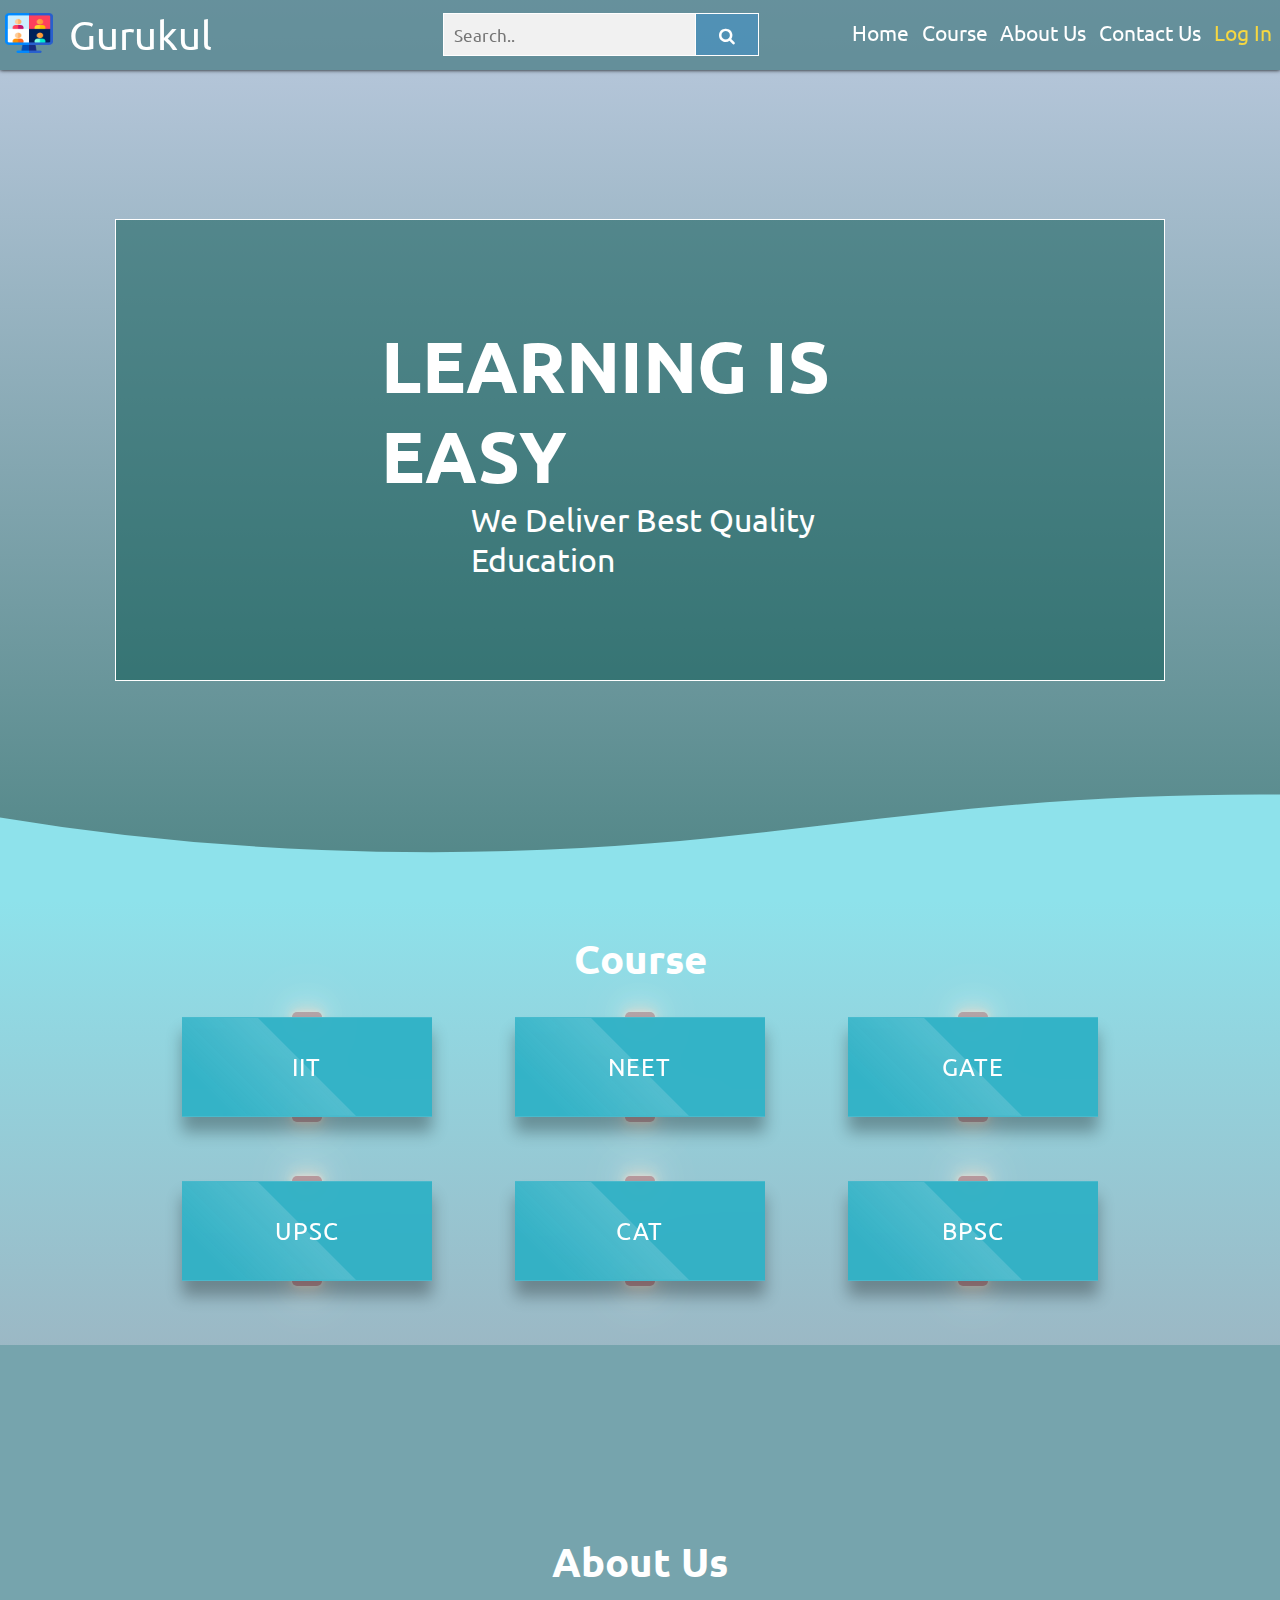
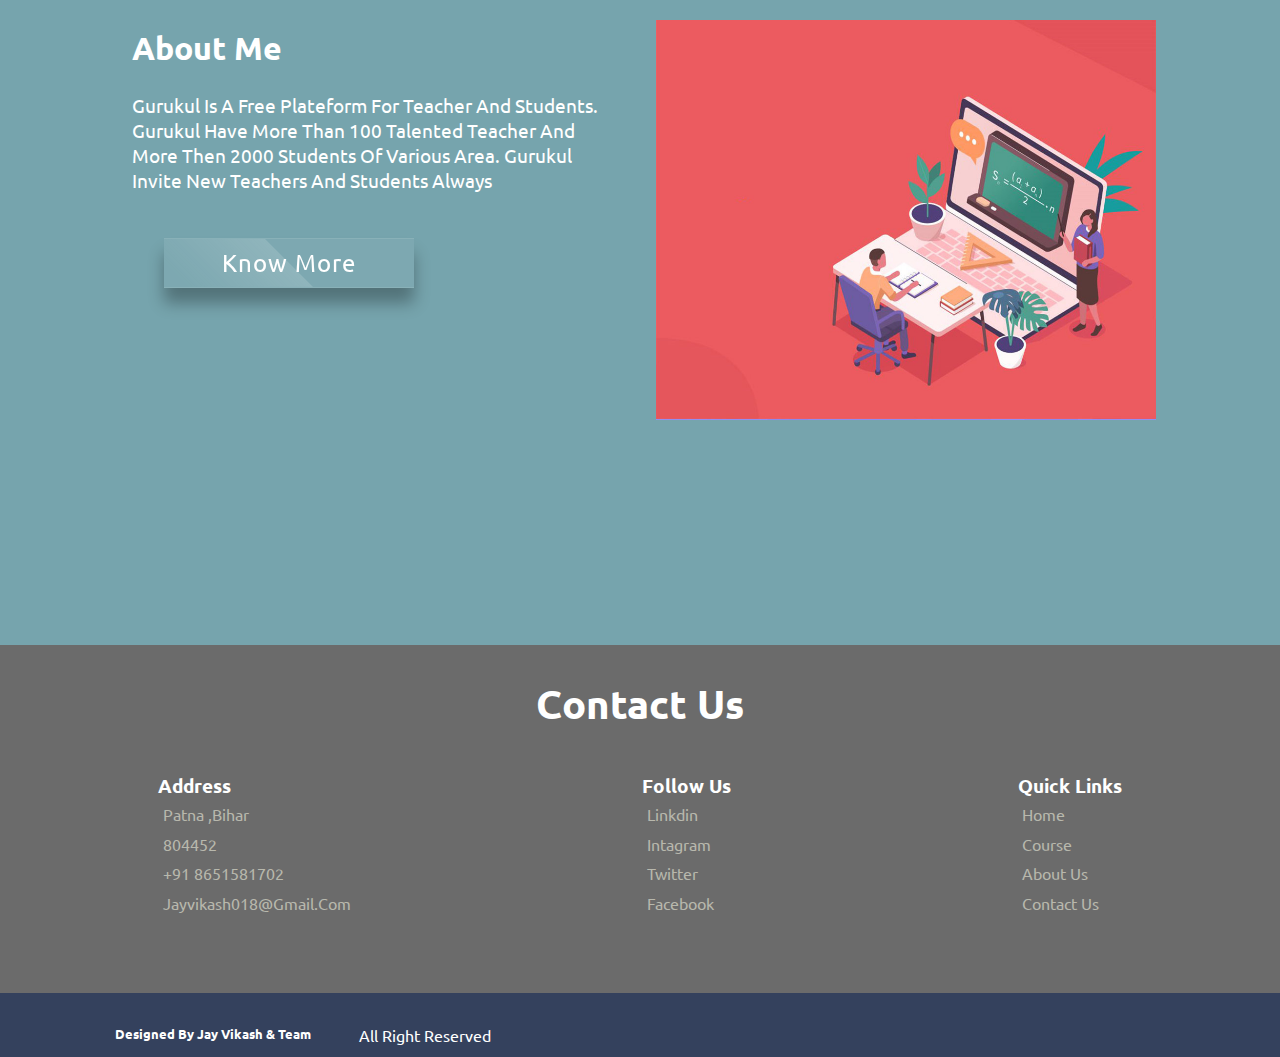
<file: index.html>
<!DOCTYPE html>
<html lang="en">
<head>
	<meta charset="utf-8">
	<meta http-equiv="X-UA-Compatible" content="IE=edge">
	<meta name="viewport" content="width=device-width, initial-scale=1.0">
	<link rel="stylesheet" type="text/css" href="style.css">
	<title>a new web</title>
	<link rel="preconnect" href="https://fonts.googleapis.com">
	<link rel="preconnect" href="https://fonts.gstatic.com" crossorigin>
	<link rel="preconnect" href="https://fonts.googleapis.com">
	<link rel="preconnect" href="https://fonts.gstatic.com" crossorigin>
	<link rel="preconnect" href="https://fonts.googleapis.com">
	<link rel="preconnect" href="https://fonts.gstatic.com" crossorigin>
	<link rel="preconnect" href="https://fonts.googleapis.com">
	<link rel="preconnect" href="https://fonts.gstatic.com" crossorigin>
	<link href="https://fonts.googleapis.com/css2?family=Open+Sans:wght@300;400&family=PT+Sans+Caption&family=Proza+Libre&display=swap" rel="stylesheet">
	<link href="https://fonts.googleapis.com/css2?family=Ubuntu:wght@500&display=swap" rel="stylesheet">
	<link rel="stylesheet" href="https://cdnjs.cloudflare.com/ajax/libs/font-awesome/4.7.0/css/font-awesome.min.css">
</head>
<header>
	<div class="logo">
			<img src="image/logo.png">
			<h4>Gurukul</h4>
		</div>

		<div class="navbar">
			<!-- <input type="text" name="search" placeholder="search..."> -->
			<form class="example" action="action_page.php">
				<input type="text" placeholder="Search.." name="search">
				<button type="submit"><i class="fa fa-search"></i></button>
			</form>
			<a href="#home">home</a>
			<a href="#course">course</a>
			<a href="#about us">about us</a>
			<a href="#contact us">contact us</a>
			<a href="form.html" style="color: #f5d742">log in</a>
		</div>
</header>

<body>

	<!--homie section starts-->
	<section class="home" id="home">
		<div class="conta">
			<h2>LEARNING IS EASY</h2>
			<p>we deliver best quality education</p>
		</div>
	</section>
    <!--home section ends-->
	<div class="custom-shape-divider-bottom-1695850399">
		<svg data-name="Layer 1" xmlns="http://www.w3.org/2000/svg" viewBox="0 0 1200 120" preserveAspectRatio="none">
			<path d="M985.66,92.83C906.67,72,823.78,31,743.84,14.19c-82.26-17.34-168.06-16.33-250.45.39-57.84,11.73-114,31.07-172,41.86A600.21,600.21,0,0,1,0,27.35V120H1200V95.8C1132.19,118.92,1055.71,111.31,985.66,92.83Z" class="shape-fill"></path>
		</svg>
	</div>
    <!--course section starts-->
    <section class="course" id="course">
    	<h4 class="heading">course</h4>
    	<div class="container">
    		<div class="btn"><a href="#">IIT</a></div>
    		<div class="btn"><a href="#">NEET</a></div>
    		<div class="btn"><a href="#">GATE</a></div>
    		<div class="btn"><a href="#">UPSC</a></div>
    		<div class="btn"><a href="#">CAT</a></div>
    		<div class="btn"><a href="#">BPSC</a></div>

    	</div>
    </section>

	
    <!--course section ends-->

    <!--about us section starts-->

    <section class="about us" id="about us">
    	<h4 class="heading">about us</h4>
    	<div class="box">
    		<div class="content">
    			<h4>about me</h4>
    			<p>gurukul is a free plateform for teacher and students. gurukul have more than 100 talented teacher and more then 2000 students of various area. gurukul invite new teachers and students always</p>
    			<div class="btn"><a href="#">know more</a></div>
    		</div>
    		<div class="pic">
    			<img src="image/about.jpg">
    		</div>
    	</div>
    </section>
    <!--about us section ends-->

    <!--contact us section starts-->

    <section class="contact" id="contact us">
    	<h4 class="heading">contact us</h4>
    	<div class="box">
    		<div class="cards">
    			<h3>address</h3>
    			
    			<p>patna ,bihar</p>
    			<p>804452</p>
    			<p>+91 8651581702</p>
    			<p>jayvikash018@gmail.com</p>
    		</div>
    		<div class="cards">
    			<h3>follow us</h3>
    			<p>linkdin</p>
    			<p>intagram</p>
    			<p>twitter</p>
    			<p>facebook</p>
    		</div>
    		<div class="card">
    			<h3>quick links</h3>
    			<a href="#home">home</a>
			    <a href="#course">course</a>
			    <a href="#about us">about us</a>
			    <a href="#contact us">contact us</a>
    		</div>
    	</div>
    </section>
    <!--contact us section ends-->

    <!--footer section starts-->

    <section class="footer">
    	<div class="foot">
    		<h5>designed by jay vikash & Team </h5>
    		<p>all right reserved </p>
    	</div>
    </section>
    <!--footer section ends-->
</body>
</html>
</file>
<file: style.css>
@import url("https://fonts.googleapis.com/css2?family=Poppins:wght@400;500;600;700;800;900&family=Roboto:wght@400;500;700&display=swap");

* {
	margin: 0;
	padding: 0;
	box-sizing: border-box;
	font-family: "Roboto", sans-serif;
}

*{
  font-family: 'Ubuntu', sans-serif;
  margin:0; padding:0;
  box-sizing: border-box;
  text-transform: capitalize;
  outline: none; border:none;
  text-decoration: none;
  transition: all .2s linear;
}

.btn {
	position: relative;
	top: 0;
	left: 0;
	width: 250px;
	height: 50px;
	margin: 2rem;
	display: flex;
	justify-content: center;
	align-items: center;
}

.btn a {
	position: absolute;
	top: 0;
	left: 0;
	width: 100%;
	height: 100%;
	display: flex;
	justify-content: center;
	align-items: center;
	background: rgba(255, 255, 255, 0.05);
	box-shadow: 0 15px 15px rgba(0, 0, 0, 0.3);
	border-bottom: 1px solid rgba(255, 255, 255, 0.1);
	border-top: 1px solid rgba(255, 255, 255, 0.1);
	border-radius: 0px;
	padding: 10px;
	letter-spacing: 1px;
	text-decoration: none;
	overflow: hidden;
	color: #fff;
	font-size: 1.5rem;
	font-weight: 400px;
	z-index: 1;
	transition: 0.5s;
	backdrop-filter: blur(15px);
}

.btn:hover a {
	letter-spacing: 3px;
}

.btn a::before {
	content: "";
	position: absolute;
	top: 0;
	left: 0;
	width: 50%;
	height: 100%;
	background: linear-gradient(to left, rgba(255, 255, 255, 0.15), transparent);
	transform: skewX(45deg) translate(0);
	transition: 0.5s;
	filter: blur(0px);
}
.btn:hover a::before {
	transform: skewX(45deg) translate(200px);
}

html{
 
  overflow-x: hidden;
  scroll-padding-top: 2rem;
  scroll-behavior: smooth;
}

*::selection{
	background: linear-gradient(to right, red , yellow);
}

header{
	font-family: sans-serif;
	height: 70px;
	/* text-transform: capitalize; */
	text-decoration: none;
	width: 100%;
	position: fixed;
	z-index: 999;
	display: flex;
	justify-content: space-between;
	/* background: linear-gradient(to bottom, #5d326c, #350048); */
	background-color:rgba(65, 119, 127, 0.7) ;
	/* border-bottom: 2px solid #2db2ff; */
	box-shadow: 0px 0px 4px 0px ;
}

section{
  padding:2rem 9%;
}

.heading{
	font-size: 2.5rem;
	text-align: center;
	font-weight: bold;
	color: rgb(255, 255, 255);
}

.logo{
	padding: .3rem;
	display: flex;
	justify-content: space-between;
	gap:1rem;
}

.logo img{
	width: 3rem;
	height: 3rem;
	padding-top: 8px;
}

.logo h4{
	font-size: 2.5rem;
	font-weight: 400;
	color: #fff;
	padding-top: 6px;
}

.navbar{
	font-family: sans-serif;
	padding: .5rem;
	font-size: 17px;
	/* font-size: 1rem; */
    padding-top: 1.2rem;
	display: flex;
}

/* .navbar input[type=text]{
	text-align: left;
	font-size: 1.2rem;
	border-radius: 4px; 
	padding: 10px;
} */

form{
	margin: -6px 0px 0px 0px;
	/* border : 1px solid white; */
	margin-right: 80px;
}

form.example input[type=text] {
	padding: 10px;
	margin-bottom: 10px;
	font-size: 17px;
	border: 1px solid white;
	float: left;
	width: 80%;
	background: #f1f1f1;
  }
  
  /* Style the submit button */
  form.example button {
	float: left;
	width: 20%;
	padding: 10px;
	background: rgb(33, 150, 243, 0.3);
	color: white;
	font-size: 17px;
	border: 1px solid white;
	border-left: none; /* Prevent double borders */
	cursor: pointer;
  }
  
  form.example button:hover {
	background: #0b7dda;
  }
  
  /* Clear floats */
  form.example::after {
	content: "";
	clear: both;
	display: table;
  }
.navbar a{
	color: #fff;
	font-size: 1.3rem;
	/* font-weight: 500; */
	align-items: center;
	padding-left: .8rem;
}

.home{
  min-height: 100vh;
  /* background-image: linear-gradient(to top, #fdfdfd, #56c7f8, #0ec4d8, #77d6e3, #e8eff2); */
  /* background-image: linear-gradient( white , rgb(143, 190, 231) ,rgb(59, 147, 224)
  ); */
  /* background-image: url("/image/back.jpg"); */
  /* background-image: linear-gradient(to bottom right, rgba(11, 150, 231), rgba(4, 62, 8, 0.6), rgba(18, 216, 230, 0.6)); */
  background-image: linear-gradient(rgba(144, 168, 203, 0.6), rgba(4, 81, 81, 0.7));
  display: flex;
  align-items: center;
  justify-content: center;
  flex-flow: column;
  position: relative;
  z-index: 0;
}

.home .conta{
	font-family: 'Ubuntu', sans-serif;
	padding : 100px 265px 100px 265px;
	border: 1px solid white;
	background-color: rgba(4, 84, 78, 0.5);
	color: #ffffff;
}

.home .conta h2{
	font-size: 4.5rem;
	font-weight: bold;
}

.home .conta p{
	font-size: 2rem;
	/* font-family: sans-serif; */
	font-weight: 400; 
	padding-left: 10vh;
}

.custom-shape-divider-bottom-1695850399 {
    position: absolute;
    bottom: 0;
    left: 0;
    width: 100%;
    overflow: hidden;
    line-height: 0;
}

.custom-shape-divider-bottom-1695850399 svg {
    position: relative;
    display: block;
    width: calc(190% + 1.3px);
    height: 107px;
}

.custom-shape-divider-bottom-1695850399 .shape-fill {
    fill: rgba(142, 226, 235);
	/* fill: rgb(22, 171, 201); */
}

.course{
	width: 100%;
	position: relative;
	justify-content: center;
	display: flex;
	flex-direction: column;
	align-items: center;
	/* background: linear-gradient(to bottom, #2a3335, #515a5f); */
	background-image: linear-gradient(rgb(142, 226, 235), rgba(113, 154, 172, 0.7))
}

.container {
	width: 1000px;
	display: flex;
	flex-wrap: wrap;
	justify-content: space-around;
	/* align-items: center; */
}

.container .btn {
	position: relative;
	top: 0;
	left: 0;
	width: 250px;
	height: 100px;
	margin: 2rem;
	display: flex;
	justify-content: center;
	align-items: center;
}

.container .btn a {
	position: absolute;
	top: 0;
	left: 0;
	width: 100%;
	height: 100%;
	display: flex;
	justify-content: center;
	align-items: center;
	background: rgba(41, 175, 196, 0.9);
	box-shadow: 0 15px 15px rgba(0, 0, 0, 0.3);
	border-bottom: 1px solid rgba(255, 255, 255, 0.1);
	border-top: 1px solid rgba(255, 255, 255, 0.1);
	border-radius: 0px;
	padding: 10px;
	letter-spacing: 1px;
	text-decoration: none;
	overflow: hidden;
	color: #fff;
	font-size: 1.5rem;
	font-weight: 400px;
	z-index: 1;
	transition: 0.5s;
	backdrop-filter: blur(15px);
}

.container .btn:hover a {
	letter-spacing: 3px;
}

.container .btn a::before {
	content: "";
	position: absolute;
	top: 0;
	left: 0;
	width: 50%;
	height: 100%;
	background: linear-gradient(to left, rgba(255, 255, 255, 0.15), transparent);
	transform: skewX(45deg) translate(0);
	transition: 0.5s;
	filter: blur(0px);
}
.container .btn:hover a::before {
	transform: skewX(45deg) translate(200px);
}

.container .btn::before {
	content: "";
	position: absolute;
	left: 50%;
	transform: translatex(-50%);
	bottom: -5px;
	width: 30px;
	height: 10px;
	background: rgb(174, 135, 29);
	border-radius: 10px;
	transition: 0.5s;
	transition-delay: 0.5;
}

.container .btn:hover::before /*lightup button*/ {
	bottom: 0;
	height: 50%;
	width: 80%;
	border-radius: 30px;
}

.container .btn::after {
	content: "";
	position: absolute;
	left: 50%;
	transform: translatex(-50%);
	top: -5px;
	width: 30px;
	height: 10px;
	background: rgb(255, 153, 0);
	border-radius: 10px;
	transition: 0.5s;
	transition-delay: 0.5;
}

.container .btn:hover::after /*lightup button*/ {
	top: 0;
	height: 50%;
	width: 80%;
	border-radius: 30px;
}

.container .btn:nth-child(1)::before, /*chnage 1*/
.container .btn:nth-child(1)::after {
	background: rgba(255, 42, 31, 0.3);
	box-shadow: 0 0 5px #e6dfd6, 0 0 15px #e6d7bf, 0 0 30px #f9f7f5,
		0 0 60px #f7f7f6;
}
.container .btn:nth-child(2)::before, /* 2*/
.container .btn:nth-child(2)::after {
	background: rgba(255, 42, 31, 0.3);
	box-shadow: 0 0 5px #e6dfd6, 0 0 15px #e6d7bf, 0 0 30px #f9f7f5,
		0 0 60px #f7f7f6;
}
.container .btn:nth-child(3)::before, /* 3*/
.container .btn:nth-child(3)::after {
	background: rgba(255, 42, 31, 0.3);
	box-shadow: 0 0 5px #e6dfd6, 0 0 15px #e6d7bf, 0 0 30px #f9f7f5,
		0 0 60px #f7f7f6;
}
.container .btn:nth-child(4)::before, /*chnage 4*/
.container .btn:nth-child(4)::after {
	background: rgba(255, 42, 31, 0.3);
	box-shadow: 0 0 5px #e6dfd6, 0 0 15px #e6d7bf, 0 0 30px #f9f7f5,
		0 0 60px #f7f7f6;
}

.container .btn:nth-child(5)::before, /* 5*/
.container .btn:nth-child(5)::after {
	background: rgba(255, 42, 31, 0.3);
	box-shadow: 0 0 5px #e6dfd6, 0 0 15px #e6d7bf, 0 0 30px #f9f7f5,
		0 0 60px #f7f7f6;
}

.container .btn:nth-child(6)::before, /* 6*/
.container .btn:nth-child(6)::after {
	background: rgba(255, 42, 31, 0.3);
	box-shadow: 0 0 5px #e6dfd6, 0 0 15px #e6d7bf, 0 0 30px #f9f7f5,
		0 0 60px #f7f7f6;
}

.about{
	min-height: 100vh;
	/*background: linear-gradient(to right, red , yellow);;*/
	/* background-image: radial-gradient(circle, #051937, #004d7a, #008793, #00bf72, #a8eb12); */
	background-color: rgba(26, 104, 118, 0.6);
	display: flex;
    align-items: center;
    justify-content: center;
    flex-flow: column;
    position: relative;
    z-index: 0;
}

.about  .box{
	display: flex;
	justify-content: space-between;
    padding: 2rem;
    gap:2rem;
}

.about  .box .content{
	/*background-image: linear-gradient(to top, #9f1540, #c6432c, #d87a00, #d0b300, #a8eb12);;*/
	width: 500px;
	height: 400px;
	padding: .5rem;
}

.about  .box .content h4{
	font-size: 2rem;
	color: #fff;
	padding-bottom: 1.5rem;
	font-weight: 600;
}

.about  .box .content p{
	font-size: 1.2rem;
	color: #fff;
	padding-bottom: .8rem;
}

.about  .box .pic img{
	width: 500px;
	height: 400px;
}

.contact{
	
	/* background-image: linear-gradient(to top, #0d0b0c, #432a2c, #784c3c, #9f7b45, #aeb35a); */
	background-color: rgba(9, 9, 9, 0.6);
	display: flex;
    justify-content: center;
    flex-flow: column;
    position: relative;
    z-index: 0;
}

.contact .box{
	display: flex;
	justify-content: space-between;
	padding: 1.5rem;
}

.contact .box .cards{
	color: #fff;
	padding: 1.2rem;
}

.contact .box .cards p{
	color:#b8b8ad;
	padding: .3rem;
}

.contact .box .cards p:hover{
	color: #fff;
}


.contact .box .card{
	color: #fff;
	display: flex;
	flex-flow: column;
	padding: 1.2rem;
}

.contact .box .card a{
	color: #b8b8ad;
	padding: .3rem;
}

.contact .box .card a:hover{
	letter-spacing: .1rem;
	color: #fff;
}

.footer{
	background-color: rgba(1, 18, 53, 0.8);
	height: 1rem;
	
	
}

.footer .foot{
	color: #ffffff;
	display: flex;
	gap:3rem;
	text-align: center;
}
</file>
